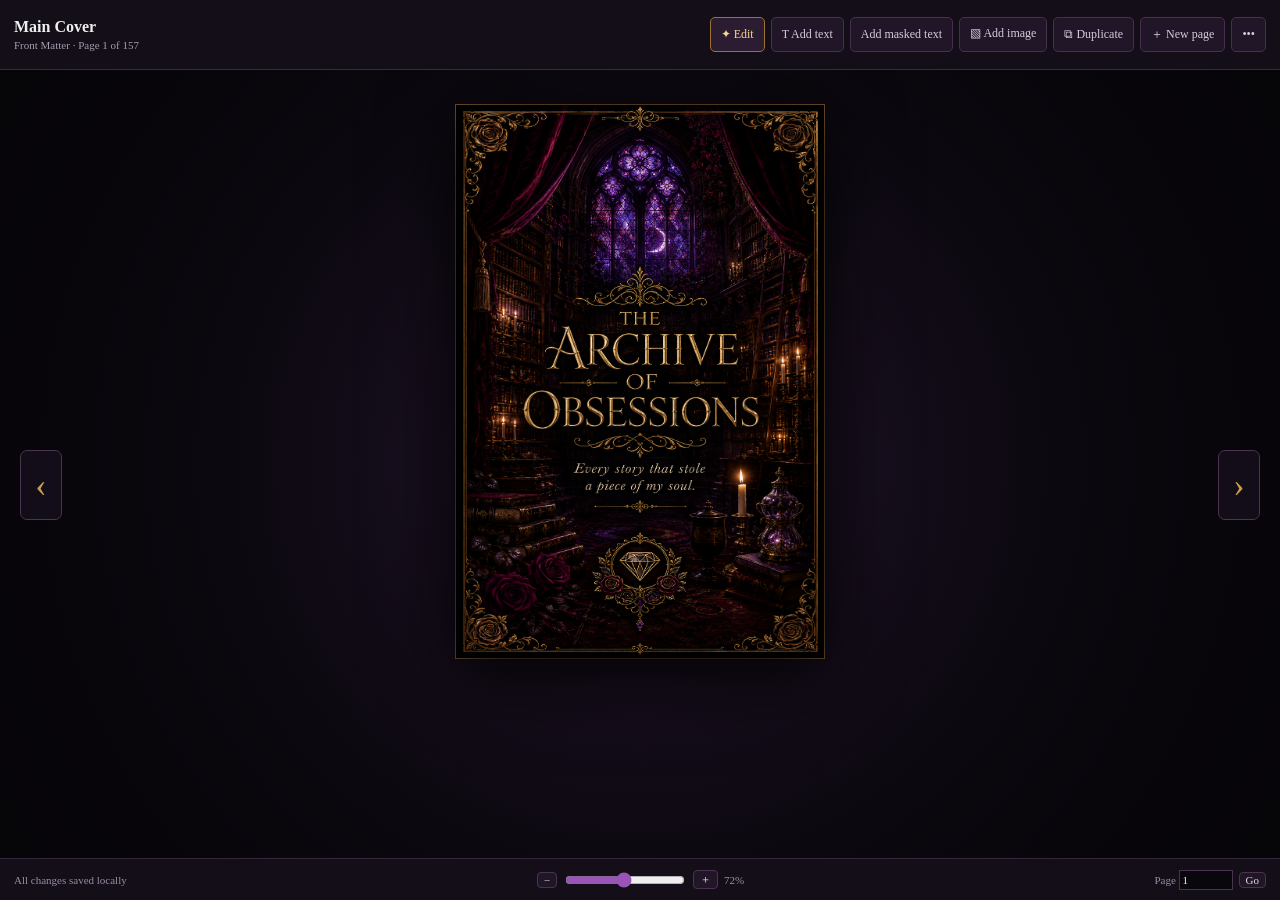
<file: web-app/index.html>
<!doctype html>
<html lang="en">
<head>
  <meta charset="UTF-8">
  <meta name="viewport" content="width=device-width, initial-scale=1.0">
  <title>The Archive of Obsessions</title>
  <link rel="stylesheet" href="styles.css">
</head>
<body>
  <main class="workspace">
    <header class="topbar">
      <div class="topbar-left">
        <div><strong id="currentTitle">Cover</strong><small id="currentMeta">Page 1</small></div>
      </div>
      <div class="toolbar">
        <button id="editToggle" class="active">✦ Edit</button>
        <button id="addText">T Add text</button>
        <button id="addMaskedText">Add masked text</button>
        <label class="button">▧ Add image<input id="imageInput" type="file" accept="image/*" hidden></label>
        <button id="duplicatePage">⧉ Duplicate</button>
        <button id="addPage">＋ New page</button>
        <button id="moreToggle">•••</button>
      </div>
      <div id="moreMenu" class="more-menu hidden">
        <button id="moveUp">Move page earlier</button>
        <button id="moveDown">Move page later</button>
        <button id="deletePage" class="danger">Delete page</button>
        <hr>
        <button id="backupData">Download backup</button>
        <label>Restore backup<input id="restoreInput" type="file" accept=".json,application/json" hidden></label>
        <button id="cloudAccount">Cloud account</button>
        <button id="cloudBackup">Back up to Supabase</button>
        <button id="cloudRestore">Restore from Supabase</button>
        <button id="resetData" class="danger">Reset all edits</button>
        <hr>
        <button id="printPage">Export current page to PDF</button>
        <button id="printSection">Export current section to PDF</button>
        <button id="printAll">Export entire journal to PDF</button>
      </div>
    </header>

    <section class="stage">
      <button id="previousPage" class="page-arrow previous" aria-label="Previous page">‹</button>
      <div id="pageShell" class="page-shell">
        <img id="pageArtwork" class="page-artwork" alt="">
        <div id="editableLayer" class="editable-layer"></div>
        <div id="navigationLayer" class="navigation-layer"></div>
      </div>
      <button id="nextPage" class="page-arrow next" aria-label="Next page">›</button>
      <aside id="stylePanel" class="style-panel hidden">
        <strong>Text box</strong>
        <label>Font
          <select id="styleFont">
            <option value="Georgia, 'Times New Roman', serif">Classic serif</option>
            <option value="'Times New Roman', serif">Manuscript serif</option>
            <option value="'Trebuchet MS', sans-serif">Clean readable</option>
            <option value="'Brush Script MT', cursive">Script</option>
          </select>
        </label>
        <label>Size <input id="styleSize" type="range" min="10" max="42"></label>
        <label>Colour <input id="styleColor" type="color"></label>
        <label>Align
          <select id="styleAlign">
            <option value="left">Left</option>
            <option value="center">Centre</option>
            <option value="right">Right</option>
          </select>
        </label>
        <label class="style-check"><input id="styleMask" type="checkbox"> Dark backing</label>
        <label class="style-check"><input id="styleLocked" type="checkbox"> Lock position</label>
        <button id="styleDuplicate">Duplicate box</button>
        <button id="styleDelete" class="danger">Delete box</button>
      </aside>
    </section>

    <footer class="statusbar">
      <span id="saveStatus">All changes saved locally</span>
      <div class="zoom">
        <button id="zoomOut">−</button>
        <input id="zoomRange" type="range" min="35" max="110" value="72">
        <button id="zoomIn">＋</button>
        <span id="zoomLabel">72%</span>
      </div>
      <div class="jump"><label>Page <input id="pageJump" type="number" min="1"></label><button id="jumpButton">Go</button></div>
    </footer>
  </main>

  <dialog id="newPageDialog">
    <form method="dialog">
      <h2>Create a new archive page</h2>
      <p>Choose a reusable journal template. The new page will be added after the current page.</p>
      <select id="templateSelect"></select>
      <div class="dialog-actions"><button value="cancel">Cancel</button><button id="confirmNewPage" value="default" class="primary">Create page</button></div>
    </form>
  </dialog>

  <dialog id="cloudDialog">
    <form method="dialog">
      <h2>Private cloud backup</h2>
      <p id="cloudAccountStatus">Sign in with your Supabase email account.</p>
      <label class="dialog-field">Email<input id="cloudEmail" type="email" autocomplete="email"></label>
      <label class="dialog-field">Password<input id="cloudPassword" type="password" autocomplete="current-password"></label>
      <div class="dialog-actions">
        <button id="cloudSignOut" value="cancel" class="danger hidden">Sign out</button>
        <button value="cancel">Close</button>
        <button id="cloudSignUp" value="cancel">Create account</button>
        <button id="cloudSignIn" value="cancel" class="primary">Sign in</button>
      </div>
    </form>
  </dialog>

  <div id="toast" class="toast"></div>
  <script src="data.js"></script>
  <script src="supabase-config.js"></script>
  <script src="app.js"></script>
</body>
</html>
</file>
<file: web-app/styles.css>
:root { --ink:#09070c; --panel:#120d18; --panel2:#1a1222; --gold:#c8a04a; --gold2:#f1d38b; --purple:#7d3ca5; --muted:#a89bb0; --paper:#e7d5ae; --zoom:.72; }
*{box-sizing:border-box} html,body{margin:0;height:100%;overflow:hidden;background:#070509;color:#eee;font-family:Georgia,"Times New Roman",serif}
button,.button,label,select,input{font:inherit} button,.button{cursor:pointer}
.sidebar{position:fixed;inset:0 auto 0 0;width:290px;background:linear-gradient(180deg,#17101e,#0c0910);border-right:1px solid #3d2b45;display:flex;flex-direction:column;z-index:20}
.brand{height:70px;display:flex;align-items:center;gap:12px;padding:13px 16px;border-bottom:1px solid #332439;text-transform:uppercase;letter-spacing:.12em}.brand strong,.brand small{display:block}.brand small{color:var(--gold);font-size:10px;margin-top:3px}.brand-gem{color:#b765e4;text-shadow:0 0 15px #873abd;font-size:26px}
.search{margin:12px;display:flex;align-items:center;gap:8px;border:1px solid #3d3044;background:#0a080c;border-radius:6px;padding:8px 10px}.search input{width:100%;border:0;outline:0;background:transparent;color:#eee}
.section-nav{padding:0 8px 8px;display:grid;grid-template-columns:1fr 1fr;gap:5px}.section-nav button{background:#160f1c;border:1px solid #33243a;color:#c8b9ce;border-radius:5px;padding:7px 5px;font-size:11px}.section-nav button:hover,.section-nav button.active{color:var(--gold2);border-color:#8b6731;background:#24172b}
.page-list-title{padding:8px 14px;display:flex;justify-content:space-between;color:var(--gold);font-size:12px;text-transform:uppercase;letter-spacing:.14em;border-block:1px solid #302236}
.page-list{overflow:auto;padding:8px}.page-item{width:100%;display:grid;grid-template-columns:34px 46px 1fr;gap:8px;align-items:center;padding:6px;border:1px solid transparent;background:transparent;color:#c9becd;text-align:left;border-radius:5px}.page-item:hover,.page-item.active{background:#25182c;border-color:#5d4166}.page-item img{width:42px;height:63px;object-fit:cover;background:#000}.page-item span{font-size:10px;color:#83758a}.page-item strong{font-size:11px;font-weight:normal}
.workspace{height:100%;display:grid;grid-template-rows:70px 1fr 42px}.topbar{position:relative;z-index:10;background:#130e18;border-bottom:1px solid #3a293f;padding:10px 14px;display:flex;align-items:center;justify-content:space-between;gap:15px}.topbar-left{display:flex;align-items:center;gap:10px;min-width:170px}.topbar-left strong,.topbar-left small{display:block}.topbar-left small{font-size:11px;color:var(--muted);margin-top:3px}.toolbar{display:flex;gap:6px;flex-wrap:wrap;justify-content:flex-end}.toolbar button,.toolbar .button,.icon-button{background:#211628;color:#d8cadc;border:1px solid #46304e;border-radius:5px;padding:8px 10px;font-size:12px}.toolbar button:hover,.toolbar .button:hover,.toolbar .active{border-color:#9b7135;color:#f4d995;background:#2b1c31}
.more-menu{position:absolute;right:14px;top:62px;width:235px;background:#211628;border:1px solid #5e4267;box-shadow:0 16px 45px #000;border-radius:7px;padding:7px;display:flex;flex-direction:column;z-index:50}.more-menu button,.more-menu label{padding:9px;border:0;background:transparent;color:#ded4e1;text-align:left;cursor:pointer}.more-menu button:hover,.more-menu label:hover{background:#35223d}.more-menu .danger{color:#e19b9b}.more-menu hr{width:100%;border:0;border-top:1px solid #49334e}.hidden{display:none!important}
.stage{position:relative;overflow:auto;background:radial-gradient(circle at center,#25162e 0,#0b080f 55%,#050407 100%);display:flex;justify-content:center;align-items:flex-start;padding:35px 70px}.page-shell{position:relative;flex:none;width:calc(512px * var(--zoom));height:calc(768px * var(--zoom));box-shadow:0 15px 70px #000,0 0 0 1px #75532f;overflow:hidden;background:#000}.page-artwork{position:absolute;inset:0;width:100%;height:100%;object-fit:fill;pointer-events:none;user-select:none}.editable-layer,.navigation-layer{position:absolute;inset:0}.navigation-layer{pointer-events:none}.navigation-hotspot{position:absolute;pointer-events:auto;border:0;background:transparent;cursor:pointer;color:transparent}.navigation-hotspot:hover{background:#b576d20d;box-shadow:inset 0 0 0 1px #d7aa4e44}.page-arrow{position:fixed;top:50%;z-index:5;width:42px;height:70px;border-radius:7px;border:1px solid #4a3551;background:#160f1dcc;color:var(--gold);font-size:34px}.page-arrow.previous{left:20px}.page-arrow.next{right:20px}.page-arrow:hover{background:#2c1b33}
.field{position:absolute;color:var(--paper);border:0;border-radius:2px;overflow:hidden;background:transparent;font-size:calc(16px * var(--zoom))}.field:focus-within{box-shadow:inset 0 -1px #d1a64a66}
.page-shell.light-template .field{color:#24170f;text-shadow:none}.page-shell.light-template .text-field,.page-shell.light-template .textarea-field{text-shadow:none}
.text-field,.textarea-field{width:100%;height:100%;padding:2%;outline:0;overflow:auto;scrollbar-width:none;text-shadow:0 1px 2px #000;white-space:pre-wrap;cursor:text;background:transparent}.text-field::-webkit-scrollbar,.textarea-field::-webkit-scrollbar,.checks-field::-webkit-scrollbar{display:none}.text-field:focus:empty:before,.textarea-field:focus:empty:before{content:attr(data-placeholder);color:#b49f7b66}.size-large{font-size:1.45em}.fit-title .size-large{font-size:clamp(14px,calc(25px * var(--zoom)),30px);line-height:1.05}.title-mask .text-field{background:radial-gradient(ellipse at center,#0b0811 0,#0b0811ee 55%,#0b081100 78%)}.align-center{text-align:center}.textarea-field{line-height:1.35}.lined-field .textarea-field{padding:1% 2%;line-height:calc(23px * var(--zoom))}.series-lines .textarea-field{line-height:calc(18px * var(--zoom));font-size:calc(14px * var(--zoom));padding:0 2%}.synopsis-lines .textarea-field{line-height:calc(18px * var(--zoom));font-size:calc(14px * var(--zoom));padding:0 2%}.compact-lines .textarea-field{line-height:calc(19px * var(--zoom));font-size:calc(15px * var(--zoom))}.dnf-lines .textarea-field{line-height:calc(20px * var(--zoom))}
.rating-field{display:flex;align-items:center;justify-content:space-around;font-family:Arial,sans-serif}.rating-field button{border:0;background:transparent;color:#b28b42;font-size:clamp(13px,2.4vw,28px);padding:0;text-shadow:0 0 5px #000}.rating-field button.on{color:#f4ce62;text-shadow:0 0 8px #b04bd1}
.rating-field.native-rating{overflow:visible}.rating-field.native-rating button{width:20%;height:100%;border-radius:50%;cursor:pointer;box-shadow:none}.rating-field.native-rating button:hover{background:radial-gradient(circle,#b04bd133 0,transparent 67%)}.rating-field.native-rating button.on{background:radial-gradient(circle,#d974ff44 0,#9b3bc522 48%,transparent 70%);filter:drop-shadow(0 0 3px #c65bec)}
.rating-field.native-star button{position:relative;border-radius:0}.rating-field.native-star button:hover{background:transparent}.rating-field.native-star button.on{background:transparent;filter:none}.rating-field.native-star button.on::after{content:"";position:absolute;inset:8% 10%;background:#c05cff55;clip-path:polygon(50% 0,61% 34%,98% 35%,68% 56%,79% 92%,50% 70%,21% 92%,32% 56%,2% 35%,39% 34%);filter:drop-shadow(0 0 4px #c65bec);pointer-events:none}
.checks-field{padding:2% 0;display:flex;flex-direction:column;justify-content:space-evenly;overflow:hidden}.checks-horizontal{flex-direction:row;align-items:center;justify-content:space-between}.check-row{position:relative;display:block;width:100%;flex:1;cursor:pointer;line-height:1}.checks-horizontal .check-row{height:100%;flex:0 0 50%}.check-label-text{position:absolute;width:1px;height:1px;padding:0;margin:-1px;overflow:hidden;clip:rect(0,0,0,0);white-space:nowrap;border:0}.check-row input{appearance:none;-webkit-appearance:none;position:absolute;left:0;top:50%;transform:translateY(-50%);margin:0;width:13px;height:13px;border:0;background:transparent;pointer-events:none}.checks-horizontal .check-row input{left:0}.check-row input:checked::after{content:"\2713";position:absolute;left:1px;top:-4px;color:#d7aa4e;font:700 calc(18px * var(--zoom))/1 Georgia,serif;text-shadow:0 0 3px #000}.checks-radio .check-row input:checked::after{content:"";left:1px;top:1px;width:8px;height:8px;border-radius:50%;background:#d7aa4e;box-shadow:0 0 3px #000}.page-shell.light-template .check-row input:checked::after{color:#24170f;text-shadow:none}.page-shell.light-template .checks-radio .check-row input:checked::after{background:#24170f}.check-row:focus-visible{outline:1px dotted #d7aa4e;outline-offset:1px}
.image-field{display:grid;place-items:center;overflow:visible}.image-field img{width:100%;height:100%;object-fit:cover;display:block}.image-placeholder{display:none;padding:8px;text-align:center;background:#160e1dcf;color:#e5c46f;border:1px solid #b18a4b;border-radius:4px;font-size:11px}.edit-mode .image-field:not(.has-image){cursor:pointer}.edit-mode .image-field:not(.has-image):hover .image-placeholder,.edit-mode .image-field:not(.has-image):focus-within .image-placeholder{display:block}.image-actions,.custom-actions{display:none;position:absolute;left:50%;bottom:3px;transform:translateX(-50%);background:#130e18f2;border:1px solid #8a6736;border-radius:4px;white-space:nowrap;z-index:3}.custom-actions{top:-34px;bottom:auto}.edit-mode .image-field:hover .image-actions,.edit-mode .image-field:focus-within .image-actions,.edit-mode .custom-element.selected .custom-actions{display:flex}.image-actions{max-width:calc(100vw - 20px);flex-wrap:wrap;justify-content:center}.image-actions button,.custom-actions button{background:transparent;border:0;color:#f0d596;padding:5px 7px;min-width:25px}.image-actions button:hover,.image-actions button:focus,.custom-actions button:hover,.custom-actions button:focus{background:#5b3a64;color:#fff;outline:none}.custom-element{cursor:move;overflow:visible}.custom-element.locked{cursor:default}.custom-element.selected{box-shadow:0 0 0 1px #d7aa4ecc,0 0 18px #8a35b533}.custom-element.masked::before{content:"";position:absolute;inset:-2px;background:radial-gradient(ellipse at center,#09070dee 0,#09070dcc 62%,#09070d00 86%);border-radius:4px;z-index:0}.canvas-text{position:relative;z-index:1;padding:1%;line-height:1.18;overflow:hidden;cursor:text}.resize-handle{position:absolute;right:-5px;bottom:-5px;width:13px;height:13px;border:1px solid #d7aa4e;background:#2b1731;border-radius:50%;cursor:nwse-resize;z-index:4}
.style-panel{position:fixed;right:18px;top:92px;width:210px;z-index:60;background:#160f1df2;border:1px solid #64436f;border-radius:8px;box-shadow:0 16px 45px #000;padding:12px;color:#eee;display:flex;flex-direction:column;gap:10px}.style-panel strong{color:var(--gold2);font-size:13px;text-transform:uppercase;letter-spacing:.1em}.style-panel label{display:flex;flex-direction:column;gap:4px;font-size:12px;color:#cdbfce}.style-panel select,.style-panel input[type="range"]{width:100%}.style-panel select{background:#0d0911;color:#eee;border:1px solid #60466a;border-radius:4px;padding:6px}.style-panel input[type="color"]{width:100%;height:32px;background:#0d0911;border:1px solid #60466a;border-radius:4px}.style-panel .style-check{flex-direction:row;align-items:center}.style-panel button{background:#211628;color:#d8cadc;border:1px solid #60466a;border-radius:4px;padding:7px}.style-panel button.danger{color:#e19b9b}
.statusbar{background:#130e18;border-top:1px solid #36263c;padding:7px 14px;display:flex;align-items:center;justify-content:space-between;color:#9d8ca5;font-size:11px}.zoom,.jump{display:flex;align-items:center;gap:6px}.zoom button,.jump button{background:#211628;border:1px solid #493350;color:#ddd;border-radius:4px}.zoom input{width:120px;accent-color:#9a53b7}.jump input{width:54px;background:#09070b;color:#eee;border:1px solid #493350;padding:3px}
dialog{background:#17101e;color:#eee;border:1px solid #72517c;border-radius:8px;box-shadow:0 20px 80px #000;max-width:430px}dialog::backdrop{background:#050307cc}dialog select{width:100%;padding:10px;background:#0d0911;color:#eee;border:1px solid #60466a}.dialog-actions{display:flex;justify-content:flex-end;gap:8px;margin-top:20px}.dialog-actions button{padding:8px 14px;border:1px solid #60466a;background:#211628;color:#eee}.dialog-actions .primary{border-color:#a8803e;color:#f2d28d}
.dialog-field{display:block;margin:12px 0;color:#cdbfce}.dialog-field input{display:block;width:100%;margin-top:5px;padding:9px;background:#0d0911;color:#eee;border:1px solid #60466a;border-radius:4px}.dialog-actions .danger{color:#e19b9b}
.toast{position:fixed;right:20px;bottom:55px;background:#2a1c31;border:1px solid #765180;color:#eee;padding:10px 14px;border-radius:5px;opacity:0;transform:translateY(15px);transition:.2s;z-index:80}.toast.show{opacity:1;transform:none}.mobile-only{display:none}
@media(max-width:900px){.mobile-only{display:block}.page-arrow.previous{left:10px}.toolbar button:nth-child(n+4){display:none}.stage{padding-inline:52px}}
@media print{html,body{overflow:visible;background:white}.sidebar,.topbar,.statusbar,.page-arrow{display:none!important}.workspace{margin:0;display:block}.stage{display:block;padding:0;background:white;overflow:visible}.page-shell{width:100%!important;height:auto!important;aspect-ratio:2/3;box-shadow:none;break-after:page;display:none}.page-shell.print-me{display:block}.edit-mode .field,.field{border:0;background:transparent}.image-actions,.custom-actions{display:none!important}@page{size:512pt 768pt;margin:0}}
</file>
